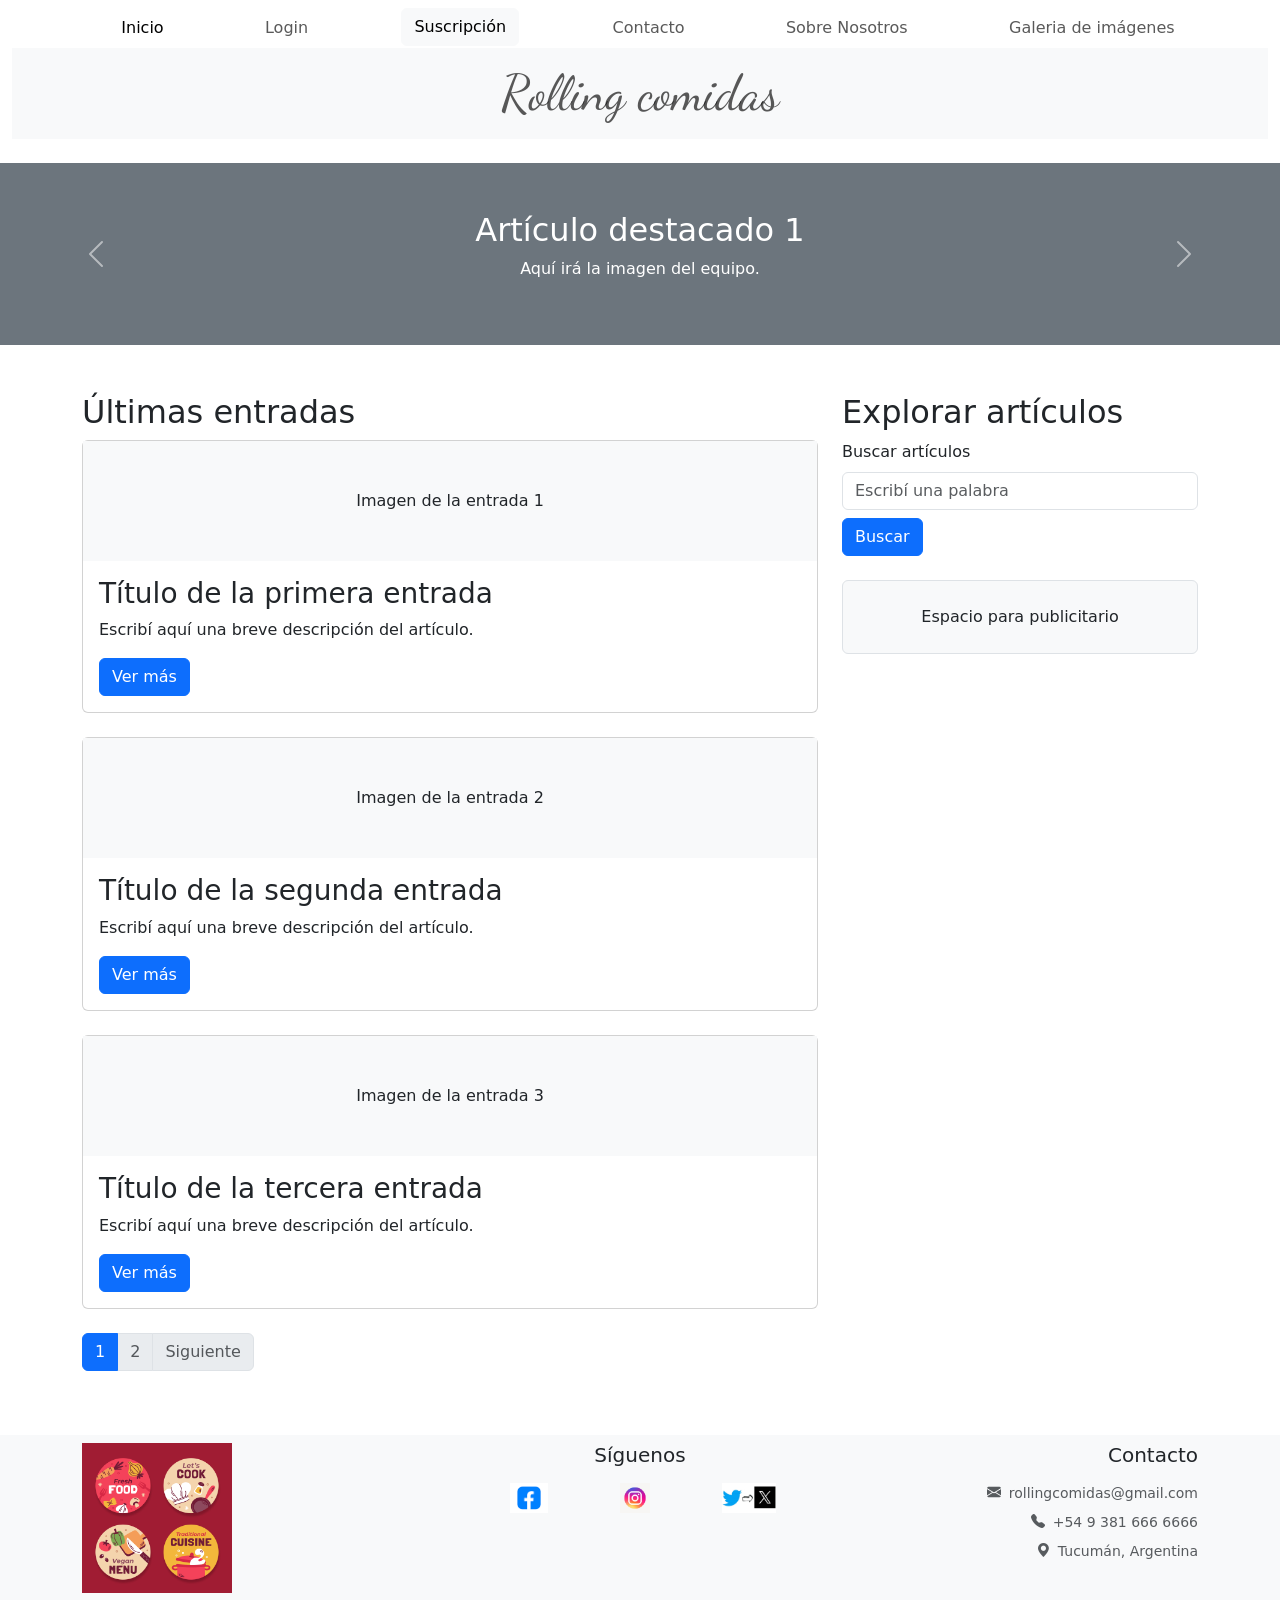
<file: index.html>
<!doctype html>
<html lang="es">
  <head>
    <meta charset="UTF-8" />
    <meta name="viewport" content="width=device-width, initial-scale=1.0" />
    <title>PRUEBA Rolling Comidas</title>
    <!-- Primero Bootstrap: ofrece las clases listas para usar -->
    <link
    href="https://cdn.jsdelivr.net/npm/bootstrap@5.3.8/dist/css/bootstrap.min.css"
    rel="stylesheet"
    integrity="sha384-sRIl4kxILFvY47J16cr9ZwB07vP4J8+LH7qKQnuqkuIAvNWLzeN8tE5YBujZqJLB"
    crossorigin="anonymous"
    >
    <!-- Enlace para cargar los Bootstrap Icons -->
    <link rel="stylesheet" href="https://cdn.jsdelivr.net/npm/bootstrap-icons@1.11.3/font/bootstrap-icons.min.css">

    <!-- Enlace para configuracion letra del navbar -->
    <link rel="preconnect" href="https://fonts.googleapis.com">
    <link rel="preconnect" href="https://fonts.gstatic.com" crossorigin>
    <link href="https://fonts.googleapis.com/css2?family=Dancing+Script:wght@400..700&display=swap" rel="stylesheet">

    <!-- Después tu CSS: permite ajustar los estilos del blog -->
    <link rel="stylesheet" href="./css/estilos.css"> 
  </head>
<body>
    <header>
      <nav class="navbar navbar-expand-lg header-nav">
        <div class="container-fluid flex-wrap">
          <a class="navbar-brand img-logo" href="./index.html"> </a>
          <button
            class="navbar-toggler"
            type="button"
            data-bs-toggle="collapse"
            data-bs-target="#navbarSupportedContent"
            aria-controls="navbarSupportedContent"
            aria-expanded="false"
            aria-label="Toggle navigation"
          >
            <span class="navbar-toggler-icon"></span>
          </button>
          <div class="collapse navbar-collapse" id="navbarSupportedContent">
            <ul
              class="navbar-nav w-100 justify-content-evenly ms-auto mb-2 mb-lg-0"
            >
              <li class="nav-item">
                <a
                  class="nav-link active"
                  aria-current="page"
                  href="./index.html"
                  >Inicio</a
                >
              </li>
              <li class="nav-item">
                <a class="nav-link" href="./paginas/iniciar-sesion.html"
                  >Login</a
                >
              </li>
              <li class="nav-item">
                <button
                  type="button"
                  class="btn btn-light"
                  data-bs-toggle="modal"
                  data-bs-target="#suscripcion"
                >
                  Suscripción
                </button>
              </li>
              <li class="nav-item">
                <a class="nav-link" href="./paginas/contacto.html">Contacto</a>
              </li>
              <li class="nav-item">
                <a class="nav-link" href="./paginas/sobre-nosotros.html"
                  >Sobre Nosotros</a
                >
              </li>
              <li class="nav-item">
                <a class="nav-link" href="./paginas/galeria-imagenes.html"
                  >Galeria de imágenes</a
                >
              </li>
            </ul>
            <div class="modal fade custom-mini-modal" id="suscripcion" tabindex="-1" aria-hidden="true">
            <div class="modal-dialog modal-dialog-centered">
              <!-- Usamos bg-dark y text-white para la base negra chica -->
              <div class="modal-content bg-dark text-white p-3 rounded">
                <div class="modal-body text-center">
                  <form>
                    <div>
                      <div class="mb-3">
                        <label for="exampleFormControlInput1" class="form-label">Email</label>
                        <input type="email" class="form-control" id="exampleFormControlInput1" placeholder="Escribe tu email">
                      </div>
                      <div class="mb-3">
                        <label for="nombre" class="form-label">Nombre o Apodo</label>
                        <input type="text" class="form-control" id="nombre" placeholder="Escribe tu nombre o apodo">
                      </div>
                      <div class="mb-3">
                        <label for="nombre" class="form-label">Preferencias alimentarias</label>
                        <input type="text" class="form-control" id="preferencias" placeholder="Escribe tus preferencias alimentarias">
                      </div>
                      <div class="mb-3 form-check">
                          <input type="checkbox" class="form-check-input" id="exampleCheck1">
                          <label class="form-check-label" for="exampleCheck1">Deseo recibir notificaciones por email</label>
                      </div>
                        <button type="reset" class="btn btn-primary">Limpiar pantalla</button>
                        <button type="submit" class="btn btn-primary">Confirmar</button>
                    </div>
                  </form> 
                </div>
              </div>
            </div>
          </div>
                  </div>
          <div class="w-100">
            <p
              class="navbar-text text-center bg-light p-2 dancing-script-uniquifier"
            >
              Rolling comidas
            </p>
          </div>
        </div>
      </nav>
    </header>
    <main>
      <section aria-label="Artículos destacados">
        <div id="carouselDestacados" class="carousel slide">
          <div class="carousel-inner">
            <div class="carousel-item active">
              <div class="bg-secondary text-white text-center py-5">
                <h2>Artículo destacado 1</h2>
                <p>Aquí irá la imagen del equipo.</p>
              </div>
              <!-- Cierra la caja gris -->
            </div>
            <!-- Cierra carousel-item -->
            <div class="carousel-item">
              <div class="bg-primary text-white text-center py-5">
                <h2>Artículo destacado 2</h2>
                <p>Contenido provisional del segundo destacado.</p>
              </div>
            </div>
          </div>
          <!-- 🔴 CIERRA carousel-inner -->
          <button
            class="carousel-control-prev"
            type="button"
            data-bs-target="#carouselDestacados"
            data-bs-slide="prev"
          >
            <span class="carousel-control-prev-icon" aria-hidden="true"></span>
            <span class="visually-hidden">Anterior</span>
          </button>

          <button
            class="carousel-control-next"
            type="button"
            data-bs-target="#carouselDestacados"
            data-bs-slide="next"
          >
            <span class="carousel-control-next-icon" aria-hidden="true"></span>
            <span class="visually-hidden">Siguiente</span>
          </button>
        </div>
        <!-- Cierra carouselDestacados -->
      </section>
      <div class="container my-5">
        <div class="row">
          <section class="col-12 col-md-8" aria-labelledby="titulo-entradas">
            <h2 id="titulo-entradas">Últimas entradas</h2>
            <article class="card mb-4">
              <div class="bg-light text-center p-5">Imagen de la entrada 1</div>

              <div class="card-body">
                <h3 class="card-title">Título de la primera entrada</h3>
                <p class="card-text">
                  Escribí aquí una breve descripción del artículo.
                </p>
                <a href="./paginas/blog-1.html" class="btn btn-primary">
                  Ver más
                </a>
              </div>
            </article>
            <article class="card mb-4">
              <div class="bg-light text-center p-5">Imagen de la entrada 2</div>

              <div class="card-body">
                <h3 class="card-title">Título de la segunda entrada</h3>
                <p class="card-text">
                  Escribí aquí una breve descripción del artículo.
                </p>
                <a href="./paginas/blog-2.html" class="btn btn-primary">
                  Ver más
                </a>
              </div>
            </article>
            <article class="card mb-4">
              <div class="bg-light text-center p-5">Imagen de la entrada 3</div>

              <div class="card-body">
                <h3 class="card-title">Título de la tercera entrada</h3>
                <p class="card-text">
                  Escribí aquí una breve descripción del artículo.
                </p>
                <a href="./paginas/blog-3.html" class="btn btn-primary">
                  Ver más
                </a>
              </div>
            </article>
            <nav aria-label="Páginas de entradas del blog">
              <ul class="pagination">
                <li class="page-item active">
                  <a
                    class="page-link"
                    type="button"
                    aria-current="page"
                    href="./paginas/error404.html"
                    >1</a
                  >
                </li>
                <li class="page-item disabled">
                  <a
                    class="page-link"
                    type="button"
                    disabled
                    href="./paginas/error404.html"
                    >2</a
                  >
                </li>
                <li class="page-item disabled">
                  <a
                    class="page-link"
                    type="button"
                    disabled
                    href="./paginas/error404.html"
                    >Siguiente</a
                  >
                </li>
              </ul>
            </nav>
          </section>

          <aside class="col-12 col-md-4">
            <h2>Explorar artículos</h2>
            <form role="search" class="mb-4">
              <label for="buscar-articulo" class="form-label">
                Buscar artículos
              </label>
              <input
                id="buscar-articulo"
                type="search"
                class="form-control mb-2"
                placeholder="Escribí una palabra"
              />
              <button type="button" class="btn btn-primary">Buscar</button>
            </form>
            <section class="d-none d-md-block mt-4" aria-label="Publicidad">
    <div class="border rounded bg-light text-center p-4">
        <p class="mb-0">Espacio para publicitario</p>
    </div>
</section>
        </aside>
        
    </div>
</div>
    
</main>
<footer class="bg-light py-2">
  <div class="container">
    <div class="row gy-4">
      
      <!-- Columna 1: Imagen / Logotipo -->
      <div class="col-12 col-md-4 text-center text-md-start">
        <img src="./imagenes/82517984_9886629.jpg" alt="Logotipo" class="img-fluid mb-3" style="max-height: 150px;">
      </div>

      <!-- Columna 2: Redes Sociales -->
      <!-- <div class="col-12 col-md-4 text-center"> -->
      <div class="col-md-4 mb-3 d-none d-md-block text-center">
        <h5 class="mb-3">Síguenos</h5>
                    <div class="d-flex ms-5 gap-5 fs-4">
                        <a href="https://facebook.com" class="text-dark me-4 fs-4" target="_blank" rel="noopener">
                           <img src="./imagenes/face.png" alt="Facebook" class="img-fluid mb-3" style="max-height: 30px;">
                        </a>
                        <a href="https://instagram.com" class="text-dark me-4 fs-4" target="_blank" rel="noopener">
                          <img src="./imagenes/insta.png" alt="Instagram" class="img-fluid mb-3" style="max-height: 30px;">
                        </a>
                        <a href="https://twitter.com" class="text-dark fs-4" target="_blank" rel="noopener">
                          <img src="./imagenes/twitter.png" alt="Twitter" class="img-fluid mb-3" style="max-height: 30px;">
                        </a>
                        <!-- Esto ponerlo en rooling nueva prueba agregar footer y link a libreria de bootstrap que esta antes de google fonts -->
                    </div>
      </div>

      <!-- Columna 3: Enlaces de Interés o Contacto -->
      <!-- <div class="col-12 col-md-4 text-center text-md-end"> -->
      <div class="col-md-4 mb-3 d-none d-md-block text-center text-md-end">
        <h5 class="mb-3">Contacto</h5>
        <ul class="list-unstyled small text-muted mb-0">
          <li class="mb-2"><i class="bi bi-envelope-fill me-2"></i>rollingcomidas@gmail.com</li>
          <li class="mb-2"><i class="bi bi-telephone-fill me-2"></i>+54 9 381 666 6666</li>
          <li><i class="bi bi-geo-alt-fill me-2"></i>Tucumán, Argentina</li>
        </ul>
      </div>
    </div>
  </div>
</footer>

<script
  src="https://cdn.jsdelivr.net/npm/bootstrap@5.3.8/dist/js/bootstrap.bundle.min.js"
  integrity="sha384-FKyoEForCGlyvwx9Hj09JcYn3nv7wiPVlz7YYwJrWVcXK/BmnVDxM+D2scQbITxI"
  crossorigin="anonymous"
></script>
</body>
</html>
</file>
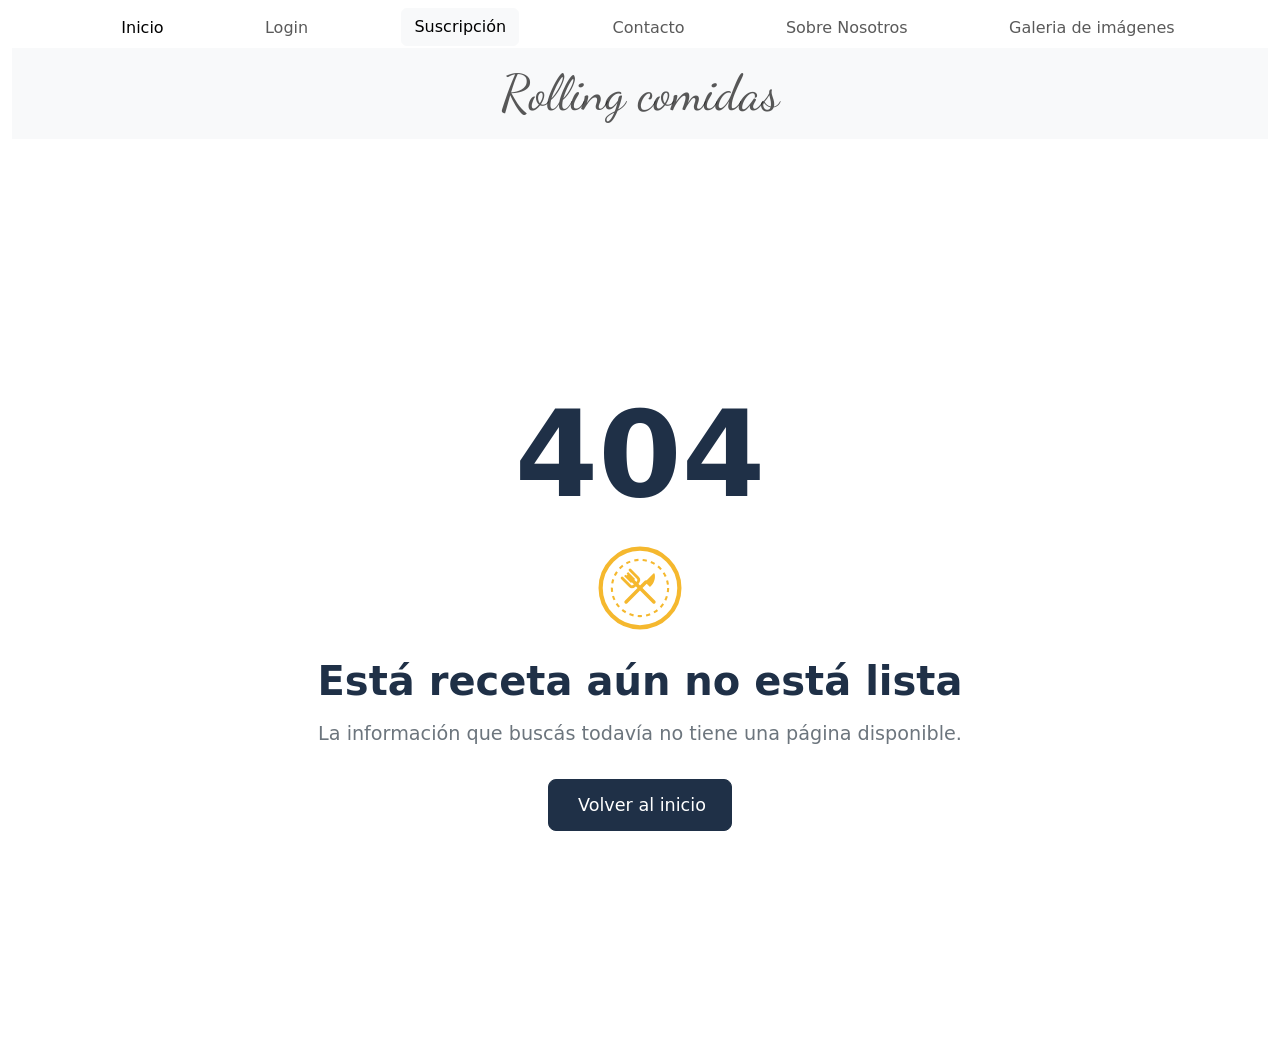
<file: paginas/error404.html>
<!DOCTYPE html>
<html lang="es">
  <head>
    <meta charset="UTF-8" />
    <meta name="viewport" content="width=device-width, initial-scale=1.0" />
    <title>Rolling Comidas</title>
    <!-- Primero Bootstrap: ofrece las clases listas para usar -->
    <link
      href="https://cdn.jsdelivr.net/npm/bootstrap@5.3.8/dist/css/bootstrap.min.css"
      rel="stylesheet"
      integrity="sha384-sRIl4kxILFvY47J16cr9ZwB07vP4J8+LH7qKQnuqkuIAvNWLzeN8tE5YBujZqJLB"
      crossorigin="anonymous"
    />
    <link rel="preconnect" href="https://fonts.googleapis.com" />
    <link rel="preconnect" href="https://fonts.gstatic.com" crossorigin />
    <link
      href="https://fonts.googleapis.com/css2?family=Dancing+Script:wght@400..700&display=swap"
      rel="stylesheet"
    />

    <!-- Después tu CSS: permite ajustar los estilos del blog -->
    <link rel="stylesheet" href="../css/estilos.css" />
  </head>
  <body>
    <header>
      <nav class="navbar navbar-expand-lg header-nav">
        <div class="container-fluid flex-wrap">
          <a class="navbar-brand img-logo" href="./index.html"> </a>
          <button
            class="navbar-toggler"
            type="button"
            data-bs-toggle="collapse"
            data-bs-target="#navbarSupportedContent"
            aria-controls="navbarSupportedContent"
            aria-expanded="false"
            aria-label="Toggle navigation"
          >
            <span class="navbar-toggler-icon"></span>
          </button>
          <div class="collapse navbar-collapse" id="navbarSupportedContent">
            <ul
              class="navbar-nav w-100 justify-content-evenly ms-auto mb-2 mb-lg-0"
            >
              <li class="nav-item">
                <a
                  class="nav-link active"
                  aria-current="page"
                  href="./index.html"
                  >Inicio</a
                >
              </li>
              <li class="nav-item">
                <a class="nav-link" href="./paginas/iniciar-sesion.html"
                  >Login</a
                >
              </li>
              <li class="nav-item">
                <button
                  type="button"
                  class="btn btn-light"
                  data-bs-toggle="modal"
                  data-bs-target="#suscripcion"
                >
                  Suscripción
                </button>
              </li>
              <li class="nav-item">
                <a class="nav-link" href="./paginas/contacto.html">Contacto</a>
              </li>
              <li class="nav-item">
                <a class="nav-link" href="./paginas/sobre-nosotros.html"
                  >Sobre Nosotros</a
                >
              </li>
              <li class="nav-item">
                <a class="nav-link" href="./paginas/galeria-imagenes.html"
                  >Galeria de imágenes</a
                >
              </li>
            </ul>
            <form class="modal text-primary" id="suscripcion">
              <div class="mb-3">
                <label for="exampleFormControlInput1" class="form-label"
                  >Email</label
                >
                <input
                  type="email"
                  class="form-control"
                  id="exampleFormControlInput1"
                  placeholder="Escribe tu email"
                />
              </div>
              <div class="mb-3">
                <label for="nombre" class="form-label">Nombre o Apodo</label>
                <input
                  type="text"
                  class="form-control"
                  id="nombre"
                  placeholder="Escribe tu nombre o apodo"
                />
              </div>
              <div class="mb-3">
                <label for="nombre" class="form-label"
                  >Preferencias alimentarias</label
                >
                <input
                  type="text"
                  class="form-control"
                  id="preferencias"
                  placeholder="Escribe tus preferencias alimentarias"
                />
              </div>
              <div class="mb-3 form-check">
                <input
                  type="checkbox"
                  class="form-check-input"
                  id="exampleCheck1"
                />
                <label class="form-check-label" for="exampleCheck1"
                  >Deseo recibir notificaciones por email</label
                >
              </div>
              <button type="reset" class="btn btn-primary">
                Limpiar pantalla
              </button>
              <button type="submit" class="btn btn-primary">Confirmar</button>
            </form>
          </div>
          <div class="w-100">
            <p
              class="navbar-text text-center bg-light p-2 dancing-script-uniquifier"
            >
              Rolling comidas
            </p>
          </div>
        </div>
      </nav>
    </header>
    <main
      class="error-page d-flex align-items-center justify-content-center text-center vh-100"
    >
      <div>
        <div class="display-1 fw-bold">404</div>

        <!-- Icono de cubiertos válido en Bootstrap Icons -->
        <svg
          xmlns="http://www.w3.org/2000/svg"
          width="90"
          height="90"
          viewBox="0 0 64 64"
          fill="none"
          class="my-2"
        >
          <!-- Plato -->
          <circle
            cx="32"
            cy="32"
            r="28"
            stroke="#f5b82e"
            stroke-width="3"
            fill="none"
          />
          <circle
            cx="32"
            cy="32"
            r="20"
            stroke="#f5b82e"
            stroke-width="1.5"
            stroke-dasharray="3 3"
            fill="none"
          />

          <!-- Tenedor (cruzado de izquierda a derecha) -->
          <g transform="translate(32,32) rotate(-45) translate(-32,-32)">
            <!-- Mango -->
            <path
              d="M32 20 L32 46"
              stroke="#f5b82e"
              stroke-width="2.5"
              stroke-linecap="round"
            />
            <!-- Dientes -->
            <path
              d="M28 18 L28 26 C28 29 36 29 36 26 L36 18"
              stroke="#f5b82e"
              stroke-width="2"
              fill="none"
              stroke-linecap="round"
            />
            <path d="M30.7 18 L30.7 25" stroke="#f5b82e" stroke-width="1.5" />
            <path d="M33.3 18 L33.3 25" stroke="#f5b82e" stroke-width="1.5" />
          </g>

          <!-- Cuchillo (cruzado de derecha a izquierda) -->
          <g transform="translate(32,32) rotate(45) translate(-32,-32)">
            <!-- Mango -->
            <path
              d="M32 26 L32 46"
              stroke="#f5b82e"
              stroke-width="2.5"
              stroke-linecap="round"
            />
            <!-- Hoja -->
            <path
              d="M32 18 C32 18 36 20 36 26 L32 26 Z"
              fill="#f5b82e"
              stroke="#f5b82e"
              stroke-width="1"
              stroke-linejoin="round"
            />
          </g>
        </svg>

        <h1 class="display-6 fw-bold mt-3">Está receta aún no está lista</h1>

        <p class="lead text-secondary">
          La información que buscás todavía no tiene una página disponible.
        </p>

        <a href="/index.html" class="btn btn-dark">
          <i class="bi bi-house me-1"></i>
          Volver al inicio
        </a>
      </div>
    </main>
    <script
      src="https://cdn.jsdelivr.net/npm/bootstrap@5.3.8/dist/js/bootstrap.bundle.min.js"
      integrity="sha384-FKyoEForCGlyvwx9Hj09JcYn3nv7wiPVlz7YYwJrWVcXK/BmnVDxM+D2scQbITxI"
      crossorigin="anonymous"
    ></script>
  </body>
</html>
</file>
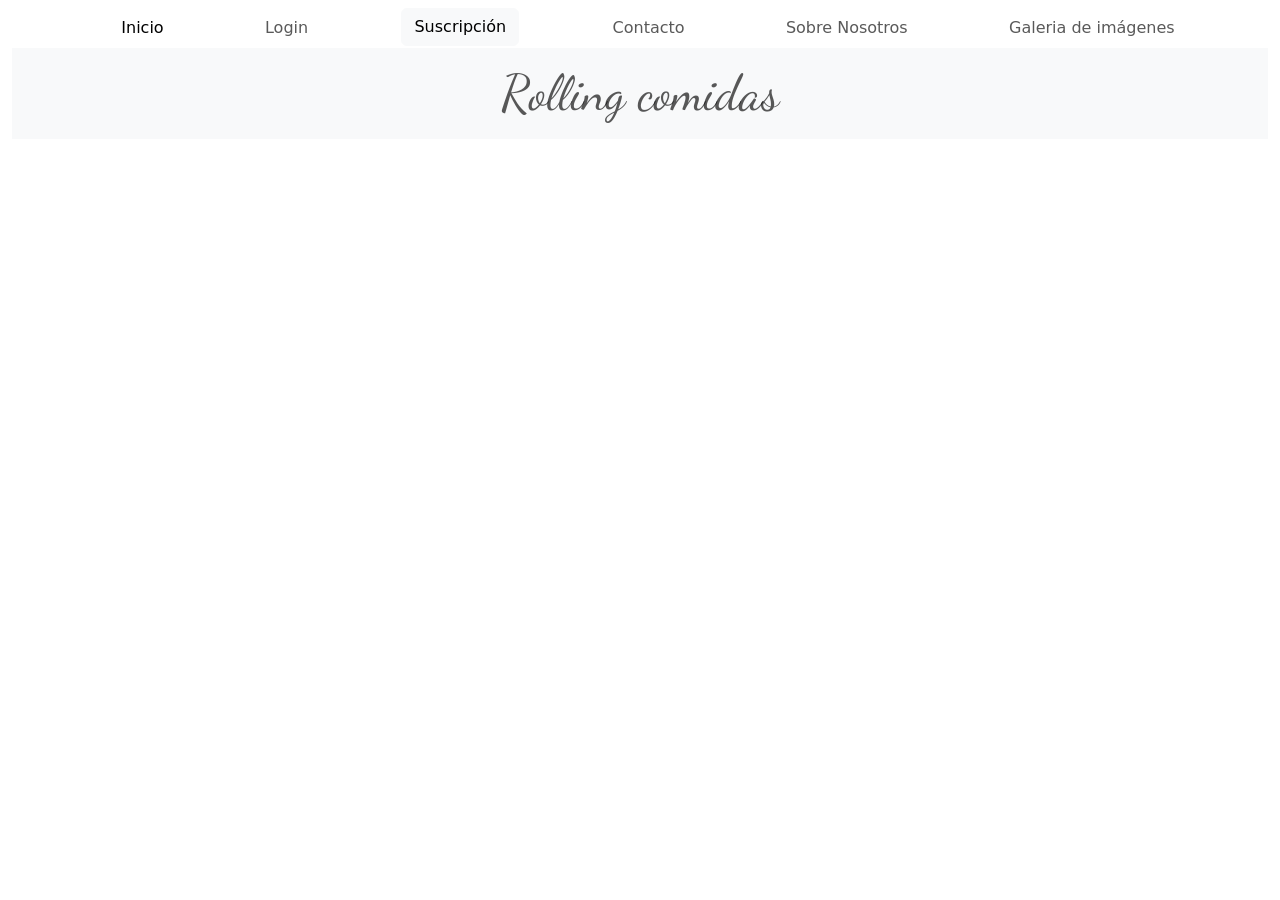
<file: paginas/galeria-imagenes.html>
<!DOCTYPE html>
<html lang="es">
<head>
    <meta charset="UTF-8">
    <meta name="viewport" content="width=device-width, initial-scale=1.0">
    <title>Rolling Comidas</title>
    <!-- Primero Bootstrap: ofrece las clases listas para usar -->
<link
  href="https://cdn.jsdelivr.net/npm/bootstrap@5.3.8/dist/css/bootstrap.min.css"
  rel="stylesheet"
  integrity="sha384-sRIl4kxILFvY47J16cr9ZwB07vP4J8+LH7qKQnuqkuIAvNWLzeN8tE5YBujZqJLB"
  crossorigin="anonymous"
/>
<link rel="preconnect" href="https://fonts.googleapis.com">
    <link rel="preconnect" href="https://fonts.gstatic.com" crossorigin>
    <link href="https://fonts.googleapis.com/css2?family=Dancing+Script:wght@400..700&display=swap" rel="stylesheet">

<!-- Después tu CSS: permite ajustar los estilos del blog -->
<link rel="stylesheet" href="../css/estilos.css" />
</head>
<body>
    <header>
        <nav class="navbar navbar-expand-lg header-nav">
        <div class="container-fluid flex-wrap">
          <a class="navbar-brand img-logo" href="./index.html"> </a>
          <button
            class="navbar-toggler"
            type="button"
            data-bs-toggle="collapse"
            data-bs-target="#navbarSupportedContent"
            aria-controls="navbarSupportedContent"
            aria-expanded="false"
            aria-label="Toggle navigation"
          >
            <span class="navbar-toggler-icon"></span>
          </button>
          <div class="collapse navbar-collapse" id="navbarSupportedContent">
            <ul
              class="navbar-nav w-100 justify-content-evenly ms-auto mb-2 mb-lg-0"
            >
              <li class="nav-item">
                <a
                  class="nav-link active"
                  aria-current="page"
                  href="./index.html"
                  >Inicio</a
                >
              </li>
              <li class="nav-item">
                <a class="nav-link" href="./paginas/iniciar-sesion.html"
                  >Login</a
                >
              </li>
              <li class="nav-item">
                <button
                  type="button"
                  class="btn btn-light"
                  data-bs-toggle="modal"
                  data-bs-target="#suscripcion"
                >
                  Suscripción
                </button>
              </li>
              <li class="nav-item">
                <a class="nav-link" href="./paginas/contacto.html">Contacto</a>
              </li>
              <li class="nav-item">
                <a class="nav-link" href="./paginas/sobre-nosotros.html"
                  >Sobre Nosotros</a
                >
              </li>
              <li class="nav-item">
                <a class="nav-link" href="./paginas/galeria-imagenes.html"
                  >Galeria de imágenes</a
                >
              </li>
            </ul>
            <div class="modal fade custom-mini-modal" id="suscripcion" tabindex="-1" aria-hidden="true">
            <div class="modal-dialog modal-dialog-centered">
              <!-- Usamos bg-dark y text-white para la base negra chica -->
              <div class="modal-content bg-dark text-white p-3 rounded">
                <div class="modal-body text-center">
                  <form>
                    <div>
                      <div class="mb-3">
                        <label for="exampleFormControlInput1" class="form-label">Email</label>
                        <input type="email" class="form-control" id="exampleFormControlInput1" placeholder="Escribe tu email">
                      </div>
                      <div class="mb-3">
                        <label for="nombre" class="form-label">Nombre o Apodo</label>
                        <input type="text" class="form-control" id="nombre" placeholder="Escribe tu nombre o apodo">
                      </div>
                      <div class="mb-3">
                        <label for="nombre" class="form-label">Preferencias alimentarias</label>
                        <input type="text" class="form-control" id="preferencias" placeholder="Escribe tus preferencias alimentarias">
                      </div>
                      <div class="mb-3 form-check">
                          <input type="checkbox" class="form-check-input" id="exampleCheck1">
                          <label class="form-check-label" for="exampleCheck1">Deseo recibir notificaciones por email</label>
                      </div>
                        <button type="reset" class="btn btn-primary">Limpiar pantalla</button>
                        <button type="submit" class="btn btn-primary">Confirmar</button>
                    </div>
                  </form> 
                </div>
              </div>
            </div>
          </div>
                  </div>
          <div class="w-100">
            <p
              class="navbar-text text-center bg-light p-2 dancing-script-uniquifier"
            >
              Rolling comidas
            </p>
          </div>
        </div>
      </nav>
    </header>
    <main>

    </main>
    <footer>

    </footer>
    <script
      src="https://cdn.jsdelivr.net/npm/bootstrap@5.3.8/dist/js/bootstrap.bundle.min.js"
      integrity="sha384-FKyoEForCGlyvwx9Hj09JcYn3nv7wiPVlz7YYwJrWVcXK/BmnVDxM+D2scQbITxI"
      crossorigin="anonymous"
    ></script>
     </body>
</html>
</file>
<file: css/estilos.css>
* {
  margin: 0;
  padding: 0;
  box-sizing: border-box;
}

.img-blog {
  max-width: 320px;
  width: 100%;
  height: auto;
  object-fit: cover;
  flex-shrink: 0;
  border-radius: 0.5rem;
}
.dancing-script-uniquifier {
  font-family: "Dancing Script", cursive;
  font-optical-sizing: auto;
  font-weight: normal;
  font-size: 50px;
  font-style: normal;
}
.modal-backdrop {display: none !important; }
.custon-mini-modal.modal-dialog { margin:1.75rem auto; max-width: fit-content;}
.custon-mini-modal.modal-content { border: none; box-shadow: none;}


/* Página de error 404 */

.error-page {
  min-height: 100vh;
  background-color: #ffffff;
  padding: 20px;
}

/* Contenedor principal */
.error-page > div {
  max-width: 900px;
  width: 100%;
}

/* Número 404 */
.error-page .display-1 {
  color: #1f3047;
  font-size: 120px;
  line-height: 1;
  margin-bottom: 20px;
}

/* Ícono de plato, cuchillo y tenedor (CORREGIDO: .bi-utensils) */
.error-page .bi-utensils {
  font-size: 80px;
  color: #f5b82e !important;
}

/* Título */
.error-page h1 {
  color: #1f3047;
  margin-top: 25px;
  margin-bottom: 15px;
}

/* Texto descriptivo */
.error-page p {
  color: #6c757d;
  font-size: 1.2rem;
  margin-bottom: 30px;
}

/* Botón */
.error-page .btn-dark {
  background-color: #1f3047;
  border-color: #1f3047;
  padding: 12px 25px;
  font-size: 1.1rem;
  border-radius: 8px;
}

/* Efecto al pasar el mouse */
.error-page .btn-dark:hover {
  background-color: #152235;
  border-color: #152235;
}

/* Ícono de inicio dentro del botón */
.error-page .btn .bi-house {
  font-size: 1rem;
}

/* Adaptación para celulares */
@media (max-width: 576px) {
  .error-page .display-1 {
    font-size: 80px;
  }

  /* CORREGIDO: .bi-utensils */
  .error-page .bi-utensils {
    font-size: 60px;
  }

  .error-page h1 {
    font-size: 1.8rem;
  }

  .error-page p {
    font-size: 1rem;
  }

  .error-page .btn-dark {
    font-size: 1rem;
  }
}
.colorletra {
  color: brown;
}
</file>
